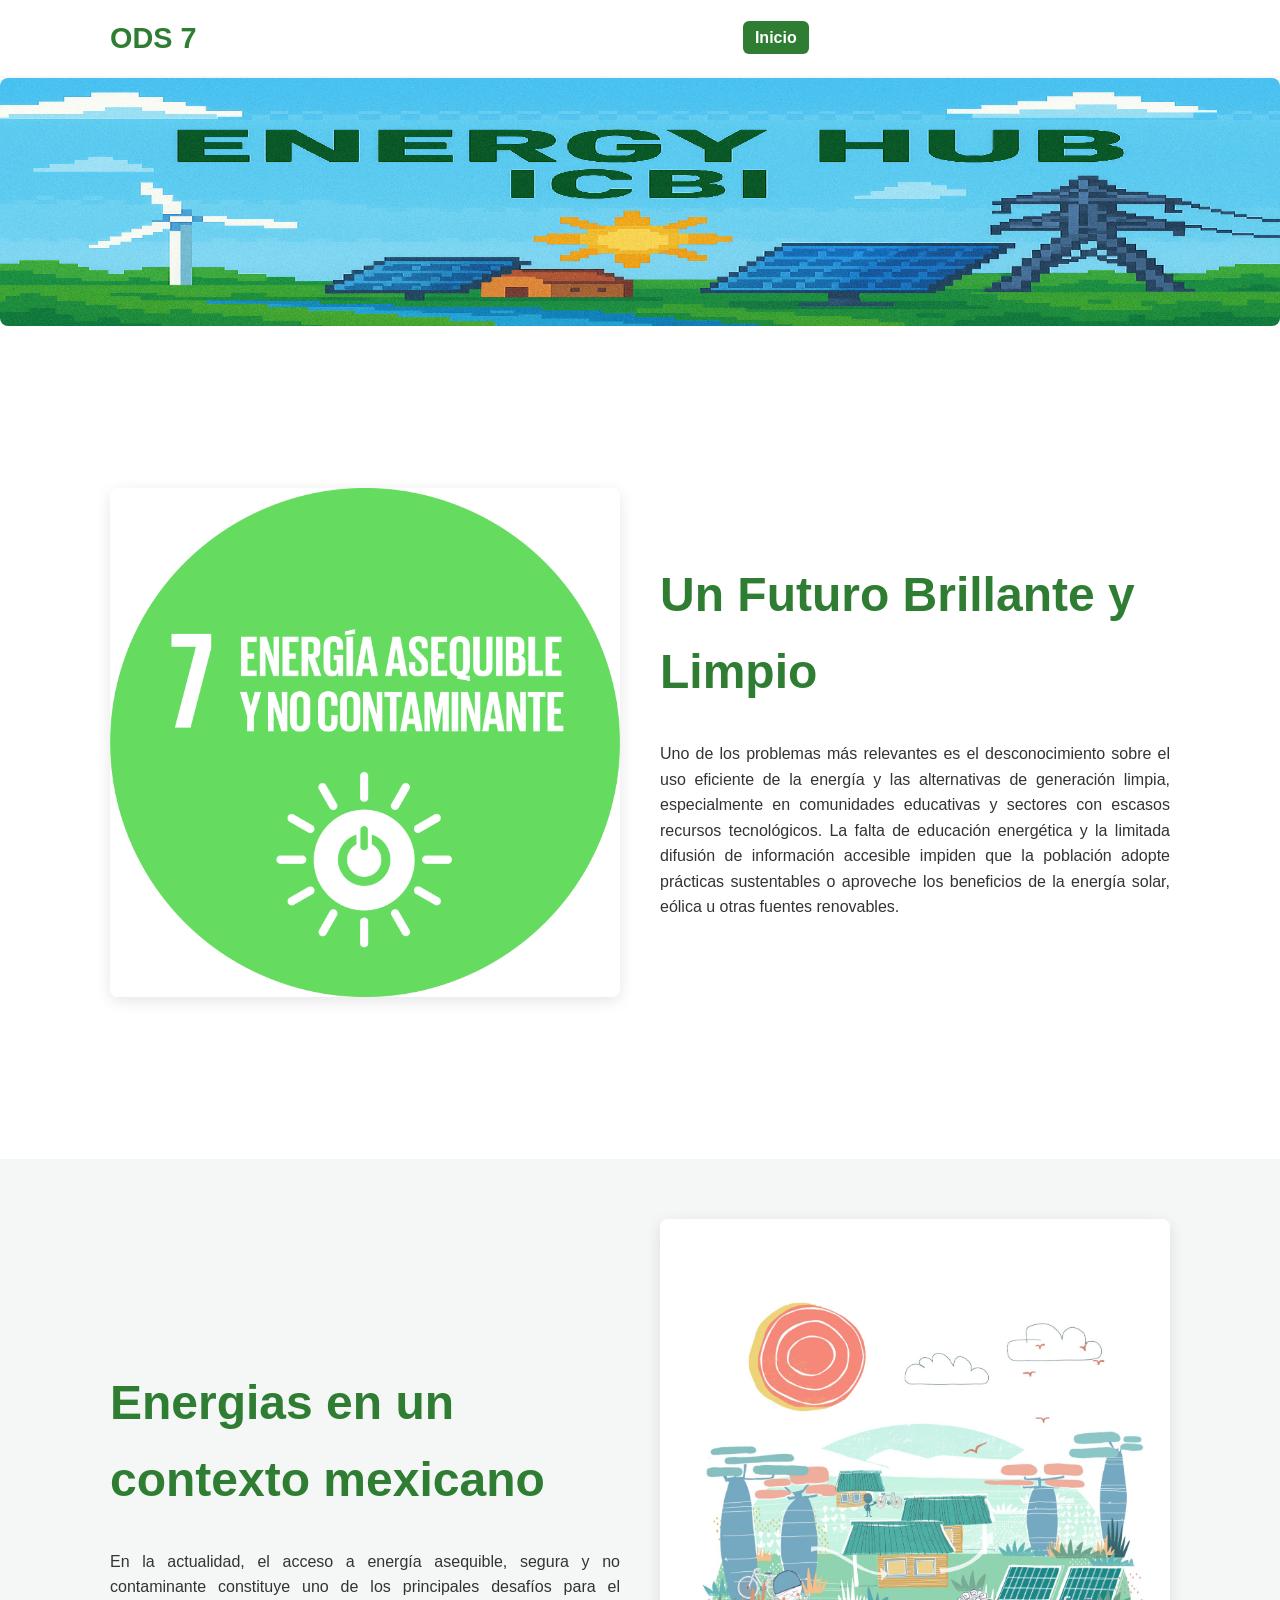
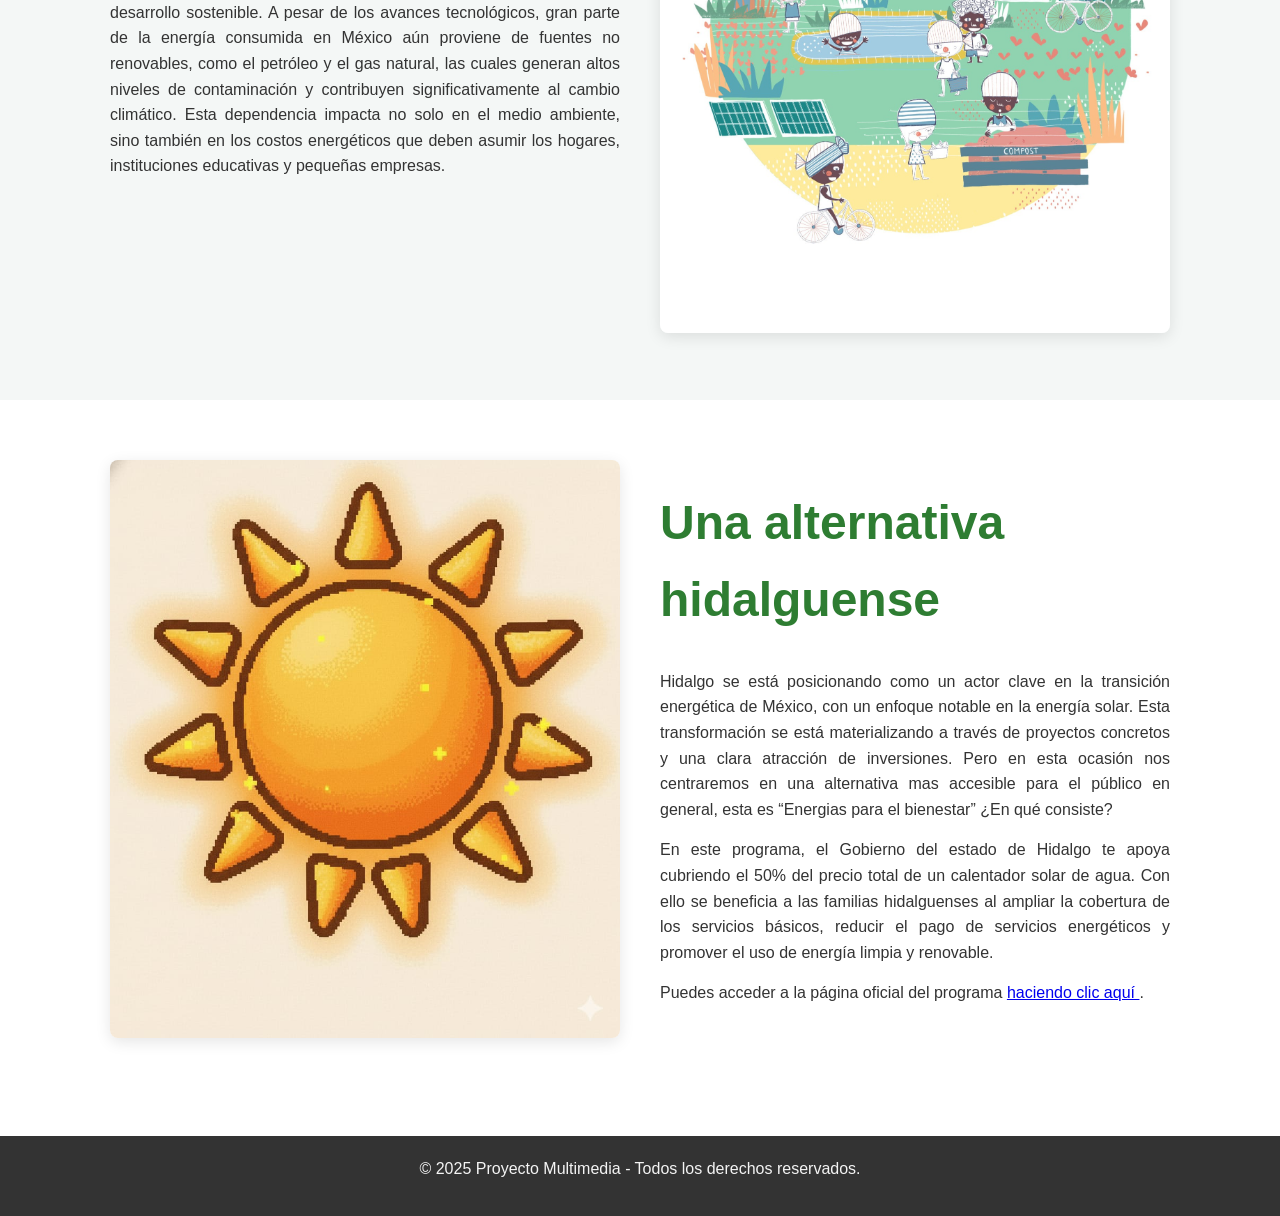
<file: index.html>
<!DOCTYPE html>
<html lang="es">
<head>
    <meta charset="UTF-8">
    <meta name="viewport" content="width=device-width, initial-scale=1.0">
    <title>Inicio - Energía Asequible y No Contaminante</title>
    <link rel="stylesheet" href="style.css">
</head>
<body>

    <header>
    <nav>
        <div class="container">
            <a href="index.html" class="nav-logo">ODS 7</a>
            
            <button class="nav-toggle" id="nav-toggle" aria-label="Abrir menú">
                </button>
            
            <ul id="nav-menu"> 
                <li><a href="index.html">Inicio</a></li>
                <li><a href="galeria.html">Galería</a></li>
                <li><a href="calculadora.html">Calculadora</a></li>
                <li><a href="devs.html">Coctacto</a></li>
            </ul>
        </div>
    </nav>
</header>
    
    <div class="banner-container">
        <img src="fotos/banner.jpg" alt="Banner del Proyecto Energyhub ICBI">
    </div>
    <main>
        <section id="inicio" class="full-height">
            <div class="container hero-layout">
                <div class="hero-image">
                    <img src="fotos/ods7.png" alt="ods7">
                </div>
                <div class="hero-info">
                    <h2>Un Futuro Brillante y Limpio</h2>
                    <p>Uno de los problemas más relevantes es el desconocimiento sobre el uso eficiente de la energía y las alternativas de generación limpia, especialmente en comunidades educativas y sectores con escasos recursos tecnológicos. La falta de educación energética y la limitada difusión de información accesible impiden que la población adopte prácticas sustentables o aproveche los beneficios de la energía solar, eólica u otras fuentes renovables.</p>
                </div>
            </div>
        </section>

        <section id="contexto-mexicano" class="grey-bg">
            <div class="container hero-layout reverse">
                <div class="hero-image">
                    <img src="fotos/energias.jpg" alt="diferentes tipos de energia">
                </div>
                <div class="hero-info">
                    <h2>Energias en un contexto mexicano</h2>
                    <p>En la actualidad, el acceso a energía asequible, segura y no contaminante constituye uno de los principales desafíos para el desarrollo sostenible. A pesar de los avances tecnológicos, gran parte de la energía consumida en México aún proviene de fuentes no renovables, como el petróleo y el gas natural, las cuales generan altos niveles de contaminación y contribuyen significativamente al cambio climático. Esta dependencia impacta no solo en el medio ambiente, sino también en los costos energéticos que deben asumir los hogares, instituciones educativas y pequeñas empresas.</p>
                </div>
            </div>
        </section>

        <section id="alternativa-hidalguense">
            <div class="container hero-layout">
                <div class="hero-image">
                    <img src="fotos/sol" alt="Icono de sol en pixel art">
                </div>
                <div class="hero-info">
                    <h2>Una alternativa hidalguense</h2>
                    <p>Hidalgo se está posicionando como un actor clave en la transición energética de México, con un enfoque notable en la energía solar. Esta transformación se está materializando a través de proyectos concretos y una clara atracción de inversiones.
                    Pero en esta ocasión nos centraremos en una alternativa mas accesible para el público en general, esta es “Energias para el bienestar” ¿En qué consiste?</p>
                    <p>En este programa, el Gobierno del estado de Hidalgo te apoya cubriendo el 50% del precio total de un calentador solar de agua. Con ello se beneficia a las familias hidalguenses al ampliar la cobertura de los servicios básicos, reducir el pago de servicios energéticos y promover el uso de energía limpia y renovable.</p>
                    <p>Puedes acceder a la página oficial del programa 
    <a href="https://energiaparaelbienestar.hidalgo.gob.mx/programa" target="_blank" rel="noopener noreferrer">
        haciendo clic aquí
    </a>.
</p>

                </div>
            </div>
        </section>
    </main>

    <footer>
        <div class="container">
            <p>&copy; 2025 Proyecto Multimedia - Todos los derechos reservados.</p>
        </div>
    </footer>

    <script src="script.js"></script>
</body>
</html>
</file>
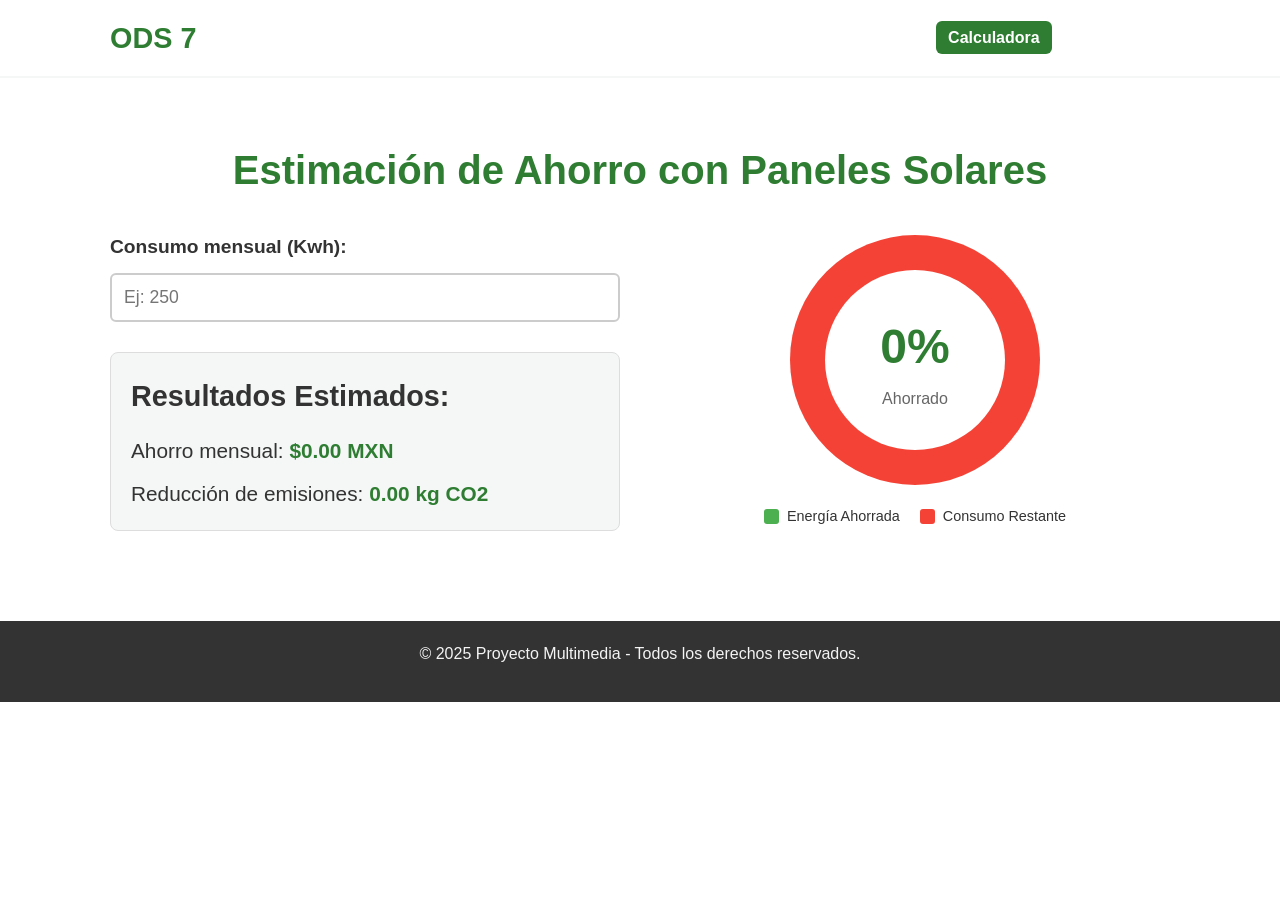
<file: calculadora.html>
<!DOCTYPE html>
<html lang="es">
<head>
    <meta charset="UTF-8">
    <meta name="viewport" content="width=device-width, initial-scale=1.0">
    <title>Calculadora - Energía Asequible</title>
    <link rel="stylesheet" href="style.css">
</head>
<body>

    <header>
    <nav>
        <div class="container">
            <a href="index.html" class="nav-logo">ODS 7</a>
            
            <button class="nav-toggle" id="nav-toggle" aria-label="Abrir menú">
                </button>
            
            <ul id="nav-menu"> 
                <li><a href="index.html">Inicio</a></li>
                <li><a href="galeria.html">Galería</a></li>
                <li><a href="calculadora.html">Calculadora</a></li>
                <li><a href="devs.html">Contacto</a></li>
            </ul>
        </div>
    </nav>
</header>

    <main>
        <section id="calculadora">
            <div class="container">
                <h2>Estimación de Ahorro con Paneles Solares</h2>
                <div class="calculator-layout">
                    <div class="calculator-controls">
                        <label for="kwh-input">Consumo mensual (Kwh):</label>
                        <input type="number" id="kwh-input" placeholder="Ej: 250" min="0">
                        
                        <div class="results">
                            <h3>Resultados Estimados:</h3>
                            <p>Ahorro mensual: <span id="ahorro-output">$0.00</span></p>
                            <p>Reducción de emisiones: <span id="emisiones-output">0 kg CO2</span></p>
                        </div>
                    </div>
                    <div class="calculator-chart">
                        <div id="donut-chart">
                            <div class="chart-center">
                                <span id="ahorro-percent">0%</span>
                                <small>Ahorrado</small>
                            </div>
                        </div>
                        <div class="chart-legend">
                            <div><span class="legend-color" style="background-color: #4CAF50;"></span> Energía Ahorrada</div>
                            <div><span class="legend-color" style="background-color: #F44336;"></span> Consumo Restante</div>
                        </div>
                    </div>
                </div>
            </div>
        </section>
    </main>

    <footer>
        <div class="container">
            <p>&copy; 2025 Proyecto Multimedia - Todos los derechos reservados.</p>
        </div>
    </footer>

    <script src="script.js"></script>
</body>

</html>
</file>
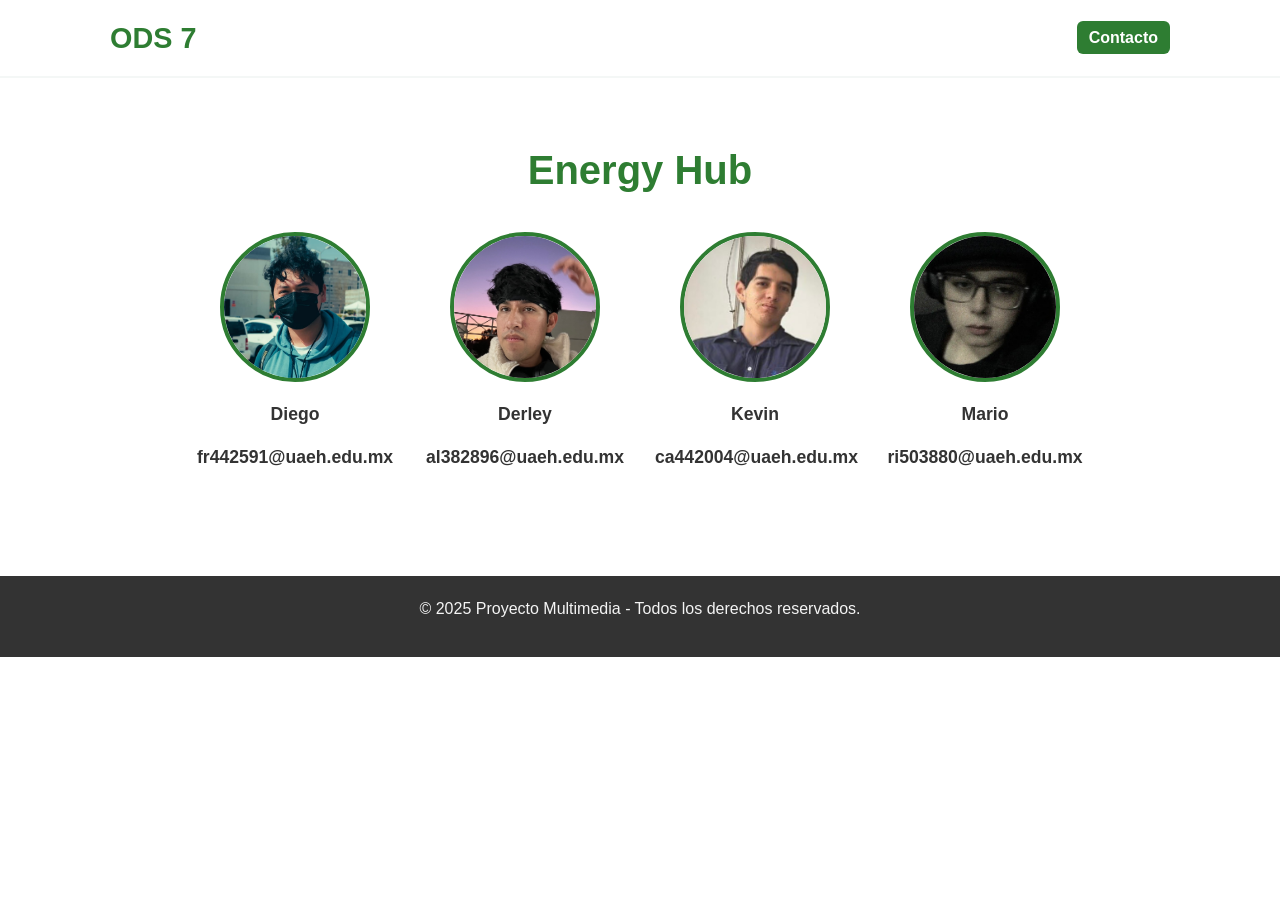
<file: devs.html>
<!DOCTYPE html>
<html lang="es">
<head>
    <meta charset="UTF-8">
    <meta name="viewport" content="width=device-width, initial-scale=1.0">
    <title>Devs (Energy Hub) - Energía Asequible</title>
    <link rel="stylesheet" href="style.css">
</head>
<body>

    <header>
    <nav>
        <div class="container">
            <a href="index.html" class="nav-logo">ODS 7</a>
            
            <button class="nav-toggle" id="nav-toggle" aria-label="Abrir menú">
                </button>
            
            <ul id="nav-menu"> 
                <li><a href="index.html">Inicio</a></li>
                <li><a href="galeria.html">Galería</a></li>
                <li><a href="calculadora.html">Calculadora</a></li>
                <li><a href="devs.html">Contacto</a></li>
            </ul>
        </div>
    </nav>
</header>

    <main>
        <section id="deus">
            <div class="container">
                <h2>Energy Hub</h2>
                <ul class="team-list">
                    <li class="team-member">
                        <img src="fotos/diego.jpg" alt="Foto del desarrollador 1">
                        <p>Diego</p> <p>fr442591@uaeh.edu.mx</p>
                    </li>
                    <li class="team-member">
                        <img src="fotos/derley.jpg" alt="Foto del desarrollador 2">
                        <p>Derley</p> <p>al382896@uaeh.edu.mx</p>
                    </li>
                    <li class="team-member">
                        <img src="fotos/kevin.jpg" alt="Foto del desarrollador 3">
                        <p>Kevin </p> <p>ca442004@uaeh.edu.mx</p>
                    </li>
                    <li class="team-member">
                        <img src="fotos/mario.jpg" alt="Foto del desarrollador 4">
                        <p> Mario</p> <p>ri503880@uaeh.edu.mx</p>
                    </li>
                </ul>
            </div>
        </section>
    </main>

    <footer>
        <div class="container">
            <p>&copy; 2025 Proyecto Multimedia - Todos los derechos reservados.</p>
        </div>
    </footer>

    <script src="script.js"></script>
</body>

</html>
</file>
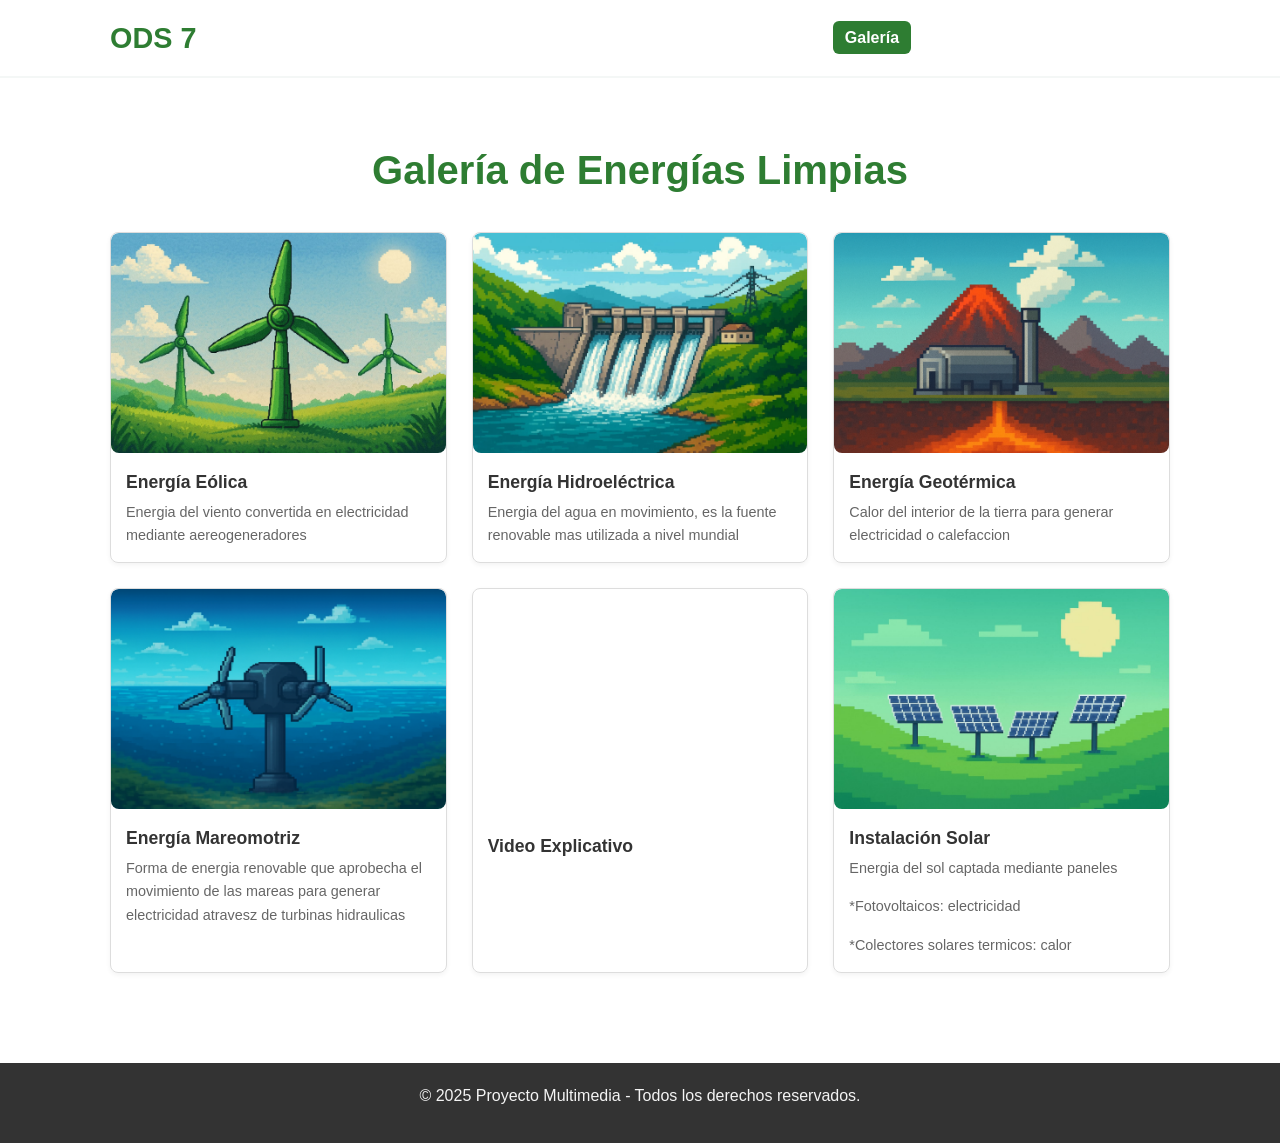
<file: galeria.html>
<!DOCTYPE html>
<html lang="es">
<head>
    <meta charset="UTF-8">
    <meta name="viewport" content="width=device-width, initial-scale=1.0">
    <title>Galería - Energía Asequible</title>
    <link rel="stylesheet" href="style.css">
</head>
<body>

    <header>
    <nav>
        <div class="container">
            <a href="index.html" class="nav-logo">ODS 7</a>
            
            <button class="nav-toggle" id="nav-toggle" aria-label="Abrir menú">
                </button>
            
            <ul id="nav-menu"> 
                <li><a href="index.html">Inicio</a></li>
                <li><a href="galeria.html">Galería</a></li>
                <li><a href="calculadora.html">Calculadora</a></li>
                <li><a href="devs.html">Contacto</a></li>
            </ul>
        </div>
    </nav>
</header>

    <main>
        <section id="galeria">
            <div class="container">
                <h2>Galería de Energías Limpias</h2>
                <div class="gallery-grid">
                    
                    <div class="gallery-item" data-audio="audios/eolica.m4a">
                        <img src="fotos/eolica.jpg" alt="Turbinas de energía eólica en un campo">
                        <p>Energía Eólica</p>
                        <p>Energia del viento convertida en electricidad mediante aereogeneradores</p>
                    </div>
                    
                    <div class="gallery-item" data-audio="audios/hidroelectrica.m4a">
                        <img src="fotos/hidroelectrica.jpg" alt="Presa hidroeléctrica soltando agua">
                        <p>Energía Hidroeléctrica</p>
                        <p>Energia del agua en movimiento, es la fuente renovable mas utilizada a nivel mundial</p>
                    </div>
                    
                    <div class="gallery-item" data-audio="audios/geotermica.m4a">
                        <img src="fotos/geotermica.png" alt="Planta de energía geotérmica con vapor">
                        <p>Energía Geotérmica</p>
                        <p>Calor del interior de la tierra para generar electricidad o calefaccion</p>
                    </div>

                    <div class="gallery-item" data-audio="audios/mareomotriz.m4a">
                        <img src="fotos/mareomotriz.png" alt="Generadores de energía mareomotriz en el océano">
                        <p>Energía Mareomotriz</p>
                        <p>Forma de energia renovable que aprobecha el movimiento de las mareas para generar electricidad atravesz de turbinas hidraulicas</p>
                    </div>

                    <div class="gallery-item">
                        <iframe 
                            src="https://www.youtube.com/embed/3LLAvYbsT7Q" 
                            title="YouTube video player" frameborder="0" 
                            allow="accelerometer; autoplay; clipboard-write; encrypted-media; gyroscope; picture-in-picture" 
                            allowfullscreen>
                        </iframe>
                        <p>Video Explicativo</p>
                    </div>

                    <div class="gallery-item" data-audio="audios/solar.m4a">
                        <img src="fotos/solar.jpg" alt="Paneles solares instalados en un techo">
                        <p>Instalación Solar</p>
                        <p>Energia del sol captada mediante paneles 
                            <p>*Fotovoltaicos: electricidad</p>
                            <p>*Colectores solares termicos: calor</p>
                    </div>
                </div>
            </div>
        </section>
    </main>

    <footer>
        <div class="container">
            <p>&copy; 2025 Proyecto Multimedia - Todos los derechos reservados.</p>
        </div>
    </footer>

    <script src="script.js"></script>
</body>

</html>
</file>
<file: style.css>
/* ======== ESTILOS GLOBALES ======== */
:root {
    --color-primario: #2E7D32; /* Un verde para el tema de ecología */
    --color-secundario: #4CAF50;
    --color-texto: #333;
    --color-fondo: #FFFFFF; /* Devuelto al blanco original */
    --color-fondo-alterno: #f4f7f6;
    
    /* TU NUEVA VARIABLE PARA EL HEADER (pon el color que te guste) */
    --color-header: #FFFFFF; 
}

* {
    box-sizing: border-box;
    margin: 0;
    padding: 0;
}

html {
    scroll-behavior: smooth;
    scroll-padding-top: 70px; 
}

body {
    font-family: -apple-system, BlinkMacSystemFont, "Segoe UI", Roboto, Helvetica, Arial, sans-serif;
    line-height: 1.6;
    color: var(--color-texto);
    background-color: var(--color-fondo);
}

.container {
    max-width: 1100px;
    margin: 0 auto;
    padding: 0 20px;
}

h2 {
    font-size: 2.5rem;
    color: var(--color-primario);
    text-align: center;
    margin-bottom: 30px;
}

h3 {
    font-size: 1.8rem;
    margin-bottom: 15px;
}

p {
    margin-bottom: 15px;
}

section {
    padding: 60px 0;
}
/* Fondo alternado para las secciones */
section:nth-child(even) {
    background-color: var(--color-fondo-alterno);
}

img, iframe {
    max-width: 100%;
    height: auto;
    border-radius: 8px;
}

/* ======== HEADER Y NAVEGACIÓN ======== */
header {
    background-color: var(--color-header); /* <-- CORRECCIÓN APLICADA */
    border-bottom: 2px solid var(--color-fondo-alterno);
    padding: 15px 0;
    position: sticky; /* Menú fijo en la parte superior */
    top: 0;
    z-index: 100;
}

header .container {
    display: flex;
    justify-content: space-between;
    align-items: center;
}

.nav-logo {
    font-size: 1.8rem;
    font-weight: bold;
    color: var(--color-primario);
    text-decoration: none;
}

header nav ul {
    display: flex;
    list-style: none;
    align-items: center; /* Centra el botón de tema */
}

header nav ul li {
    margin-left: 25px;
}

header nav ul li a {
    text-decoration: none;
    color: var(--color-texto);
    font-weight: 600;
    font-size: 1rem;
    padding: 8px 12px;
    border-radius: 6px;
    transition: background-color 0.3s, color 0.3s;
}

header nav ul li a:hover {
    background-color: var(--color-primario);
    color: white;
}

header nav ul li a.active {
    background-color: var(--color-primario);
    color: white;
}

/* ======== SECCIÓN INICIO (HERO) ======== */
.full-height {
    min-height: calc(100vh - 75px); 
    display: flex;
    align-items: center;
}

.hero-layout {
    display: flex;
    align-items: center;
    gap: 40px;
}

.hero-image {
    flex: 1; 
}
.hero-image img {
    box-shadow: 0 4px 15px rgba(0,0,0,0.1);
}

.hero-info {
    flex: 1; 
}
.hero-info h2 {
    text-align: left;
    font-size: 3rem;
}

/* ======== SECCIÓN GALERÍA ======== */
.gallery-grid {
    display: grid;
    grid-template-columns: repeat(auto-fit, minmax(300px, 1fr));
    gap: 25px;
}

.gallery-item {
    border: 1px solid #ddd;
    border-radius: 8px;
    overflow: hidden;
    box-shadow: 0 2px 5px rgba(0,0,0,0.05);
}

.gallery-item img {
    width: 100%;
    height: 220px;
    object-fit: cover; 
    display: block;
}

.gallery-item iframe {
    width: 100%;
    height: 220px;
    border: 0;
}

/* MEJORA: Estilo para el primer <p> (título) */
.gallery-item p:first-of-type {
    font-weight: 600;
    font-size: 1.1rem;
    padding: 15px 15px 5px 15px;
    margin: 0;
}

/* MEJORA: Estilo para los <p> que vienen después (descripción) */
.gallery-item p + p {
    font-weight: normal;
    font-size: 0.9rem;
    color: #666;
    padding: 0 15px 15px 15px;
    margin: 0;
}

/* ======== SECCIÓN CALCULADORA ======== */
.calculator-layout {
    display: flex;
    flex-wrap: wrap; 
    align-items: center;
    gap: 40px;
}

.calculator-controls {
    flex: 1;
    min-width: 300px;
}

.calculator-controls label {
    font-size: 1.2rem;
    font-weight: 600;
    display: block;
    margin-bottom: 10px;
}

.calculator-controls input {
    width: 100%;
    padding: 12px;
    font-size: 1.1rem;
    border: 2px solid #ccc;
    border-radius: 6px;
    margin-bottom: 30px;
}

.results {
    background: var(--color-fondo-alterno);
    padding: 20px;
    border-radius: 8px;
    border: 1px solid #ddd;
}

.results p {
    font-size: 1.3rem;
    margin-bottom: 10px;
}
.results p:last-child {
    margin-bottom: 0;
}
.results span {
    font-weight: bold;
    color: var(--color-primario);
}

.calculator-chart {
    flex: 1;
    display: flex;
    flex-direction: column;
    align-items: center;
    min-width: 300px;
}

#donut-chart {
    width: 250px;
    height: 250px;
    border-radius: 50%;
    position: relative;
    background: conic-gradient(#F44336 0% 100%, #4CAF50 100% 100%);
    transition: background 0.5s;
}

.chart-center {
    position: absolute;
    top: 50%;
    left: 50%;
    transform: translate(-50%, -50%);
    width: 180px; 
    height: 180px;
    background: var(--color-fondo);
    border-radius: 50%;
    display: flex;
    flex-direction: column;
    justify-content: center;
    align-items: center;
}
.chart-center span {
    font-size: 3rem;
    font-weight: bold;
    color: var(--color-primario);
}
.chart-center small {
    font-size: 1rem;
    color: #666;
}

.chart-legend {
    margin-top: 20px;
    display: flex;
    gap: 20px;
}
.chart-legend div {
    display: flex;
    align-items: center;
    font-size: 0.9rem;
}
.legend-color {
    width: 15px;
    height: 15px;
    border-radius: 3px;
    margin-right: 8px;
}

/* ======== SECCIÓN DEUS (EQUIPO) ======== */
.team-list {
    display: flex;
    flex-wrap: wrap; 
    justify-content: center;
    gap: 30px;
    list-style: none;
}

.team-member {
    text-align: center;
    width: 200px;
}

.team-member img {
    width: 150px;
    height: 150px;
    border-radius: 50%; 
    object-fit: cover;
    border: 4px solid var(--color-primario);
    margin-bottom: 10px;
}

.team-member p {
    font-size: 1.1rem;
    font-weight: 600;
}

/* ======== FOOTER ======== */
footer {
    background: #333;
    color: #f4f4f4;
    text-align: center;
    padding: 20px 0;
    margin-top: 30px;
}

/* ================================================= */
/* ==== ESTILOS PARA index.html (INICIO) ==== */
/* ================================================= */

.hero-layout.reverse {
    flex-direction: row-reverse; 
}

.hero-info p {
    text-align: justify;
}

/* ================================================= */
/* ==== ESTILOS DEL MENÚ RESPONSIVO (HAMBURGUESA) ==== */
/* ================================================= */

.nav-toggle {
    display: none; 
    background-color: transparent;
    border: none;
    cursor: pointer;
    padding: 10px;
    position: relative; 
    width: 40px;
    height: 40px;
    z-index: 200; 
}

.nav-toggle::before,
.nav-toggle::after {
    content: '';
    position: absolute;
    left: 5px;
    width: 30px;
    height: 3px;
    background-color: var(--color-primario);
    transition: transform 0.3s ease;
}

.nav-toggle::before {
    transform: translateY(-8px); 
}

.nav-toggle::after {
    transform: translateY(8px); 
}

/* Animación a 'X' */
.nav-open .nav-toggle::before {
    transform: rotate(45deg) translateY(0);
}

.nav-open .nav-toggle::after {
    transform: rotate(-45deg) translateY(0);
}


/* ================================================= */
/* ====      ESTILOS DEL BOTÓN DE TEMA ☀️/🌙     ==== */
/* ================================================= */
.theme-toggle-button {
    background: transparent;
    border: none;
    cursor: pointer;
    font-size: 1.5rem; 
    padding: 0;
    margin: 0;
    transition: none; 
}
.theme-toggle-button:hover {
    background: transparent;
    transform: scale(1.1);
}

.icon-moon { display: none; }
body.dark-mode .icon-sun { display: none; }
body.dark-mode .icon-moon { display: block; }


/* ================================================= */
/* ====     AJUSTES PARA MÓVILES (MEDIA QUERIES)  ==== */
/* ================================================= */
@media (max-width: 768px) {
    .hero-layout, 
    .hero-layout.reverse {
        flex-direction: column; 
        text-align: center;
    }
    
    .hero-info h2 {
        text-align: center; 
    }

    .hero-info p {
        text-align: left; 
    }

    /* Mostramos el botón hamburguesa */
    .nav-toggle {
        display: block;
    }

    /* Ocultamos el menú horizontal */
    header nav ul {
        display: none;
    }

    /* Estilo del menú vertical (oculto) */
    #nav-menu {
        display: flex; 
        flex-direction: column; 
        justify-content: center; 
        align-items: center; 
        position: fixed;
        top: 0;
        right: -100%; 
        width: 100%;
        height: 100vh; 
        background-color: rgba(255, 255, 255, 0.95); 
        backdrop-filter: blur(5px);
        z-index: 150; 
        transition: right 0.4s ease-in-out; 
    }

    /* Clase que lo hace visible */
    #nav-menu.nav-menu-visible {
        right: 0; 
    }

    #nav-menu li {
        margin: 25px 0; 
    }
    
    #nav-menu li a {
        font-size: 1.5rem; 
        color: var(--color-primario); 
    }

    #nav-menu li a:hover,
    #nav-menu li a.active {
        background-color: transparent; 
        color: var(--color-texto);
    }
    
    /* Botón de tema en menú móvil */
    .nav-theme-toggle {
        margin-left: 0;
    }
    .theme-toggle-button {
        font-size: 2rem; 
    }
}


/* ================================================= */
/* ====   MODO OSCURO MANUAL (CON CLASE .dark-mode) ==== */
/* ================================================= */

body.dark-mode {
    /* 1. Redefinimos las variables de color */
    --color-primario: #4CAF50;
    --color-secundario: #2E7D32;
    --color-texto: #e0e0e0;
    --color-fondo: #1e1e1e;
    --color-fondo-alterno: #2a2a2a;
    
    /* CORRECCIÓN: Hacemos el header oscuro en modo oscuro */
    --color-header: #000000;
}

/* 2. Arreglamos los elementos que no dependen de variables */
body.dark-mode .gallery-item {
    border: 1px solid #444;
}
body.dark-mode .results {
    border: 1px solid #444;
}
body.dark-mode .calculator-controls input {
    background-color: #2a2a2a;
    border: 2px solid #555;
    color: #e0e0e0;
}
body.dark-mode #nav-menu {
    background-color: rgba(30, 30, 30, 0.95);
}
body.dark-mode header nav ul li a.active {
    background-color: var(--color-primario);
    color: #FFFFFF;
}
body.dark-mode .chart-center {
    background: var(--color-fondo); /* Arreglo para el gráfico */
}
header nav ul li a {
        background-color: transparent; /* <-- Esto quita el fondo gris */
        color: #FFFFFF; /* <-- Esto pone el texto en blanco */
    }

/* En modo oscuro, el hover del menú móvil es diferente */
@media (max-width: 768px) {
    body.dark-mode #nav-menu li a:hover,
    body.dark-mode #nav-menu li a.active {
        background-color: transparent;
        color: #e0e0e0;
    }
}
</file>
